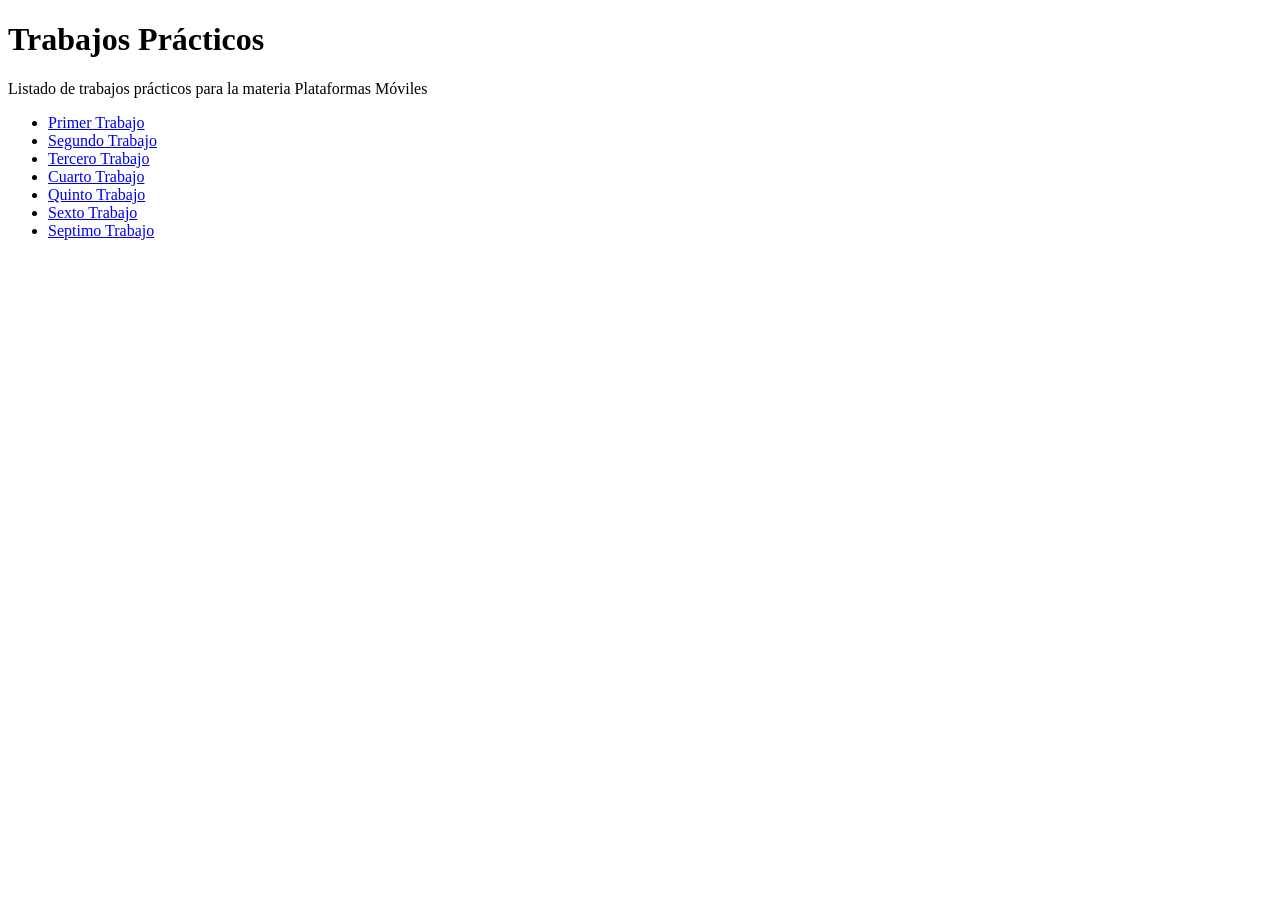
<file: index.html>
<!DOCTYPE html>
<html>
   <head>
      <title>Hola Mundo!</title>
   </head>
   <body>
     <h1>Trabajos Prácticos</h1>
     <p>Listado de trabajos prácticos para la materia Plataformas Móviles</p>
     <ul>
      <li><a href="tp-1/">Primer Trabajo</a></li>
      <li><a href="tp-2/">Segundo Trabajo</a></li>
      <li><a href="tp-3/">Tercero Trabajo</a></li>
      <li><a href="tp-4/">Cuarto Trabajo</a></li>
      <li><a href="tp-5/">Quinto Trabajo</a></li>
      <li><a href="tp-6/">Sexto Trabajo</a></li>
      <li><a href="tp-7/">Septimo Trabajo</a></li>
     </ul>
   </body>
</html>
</file>
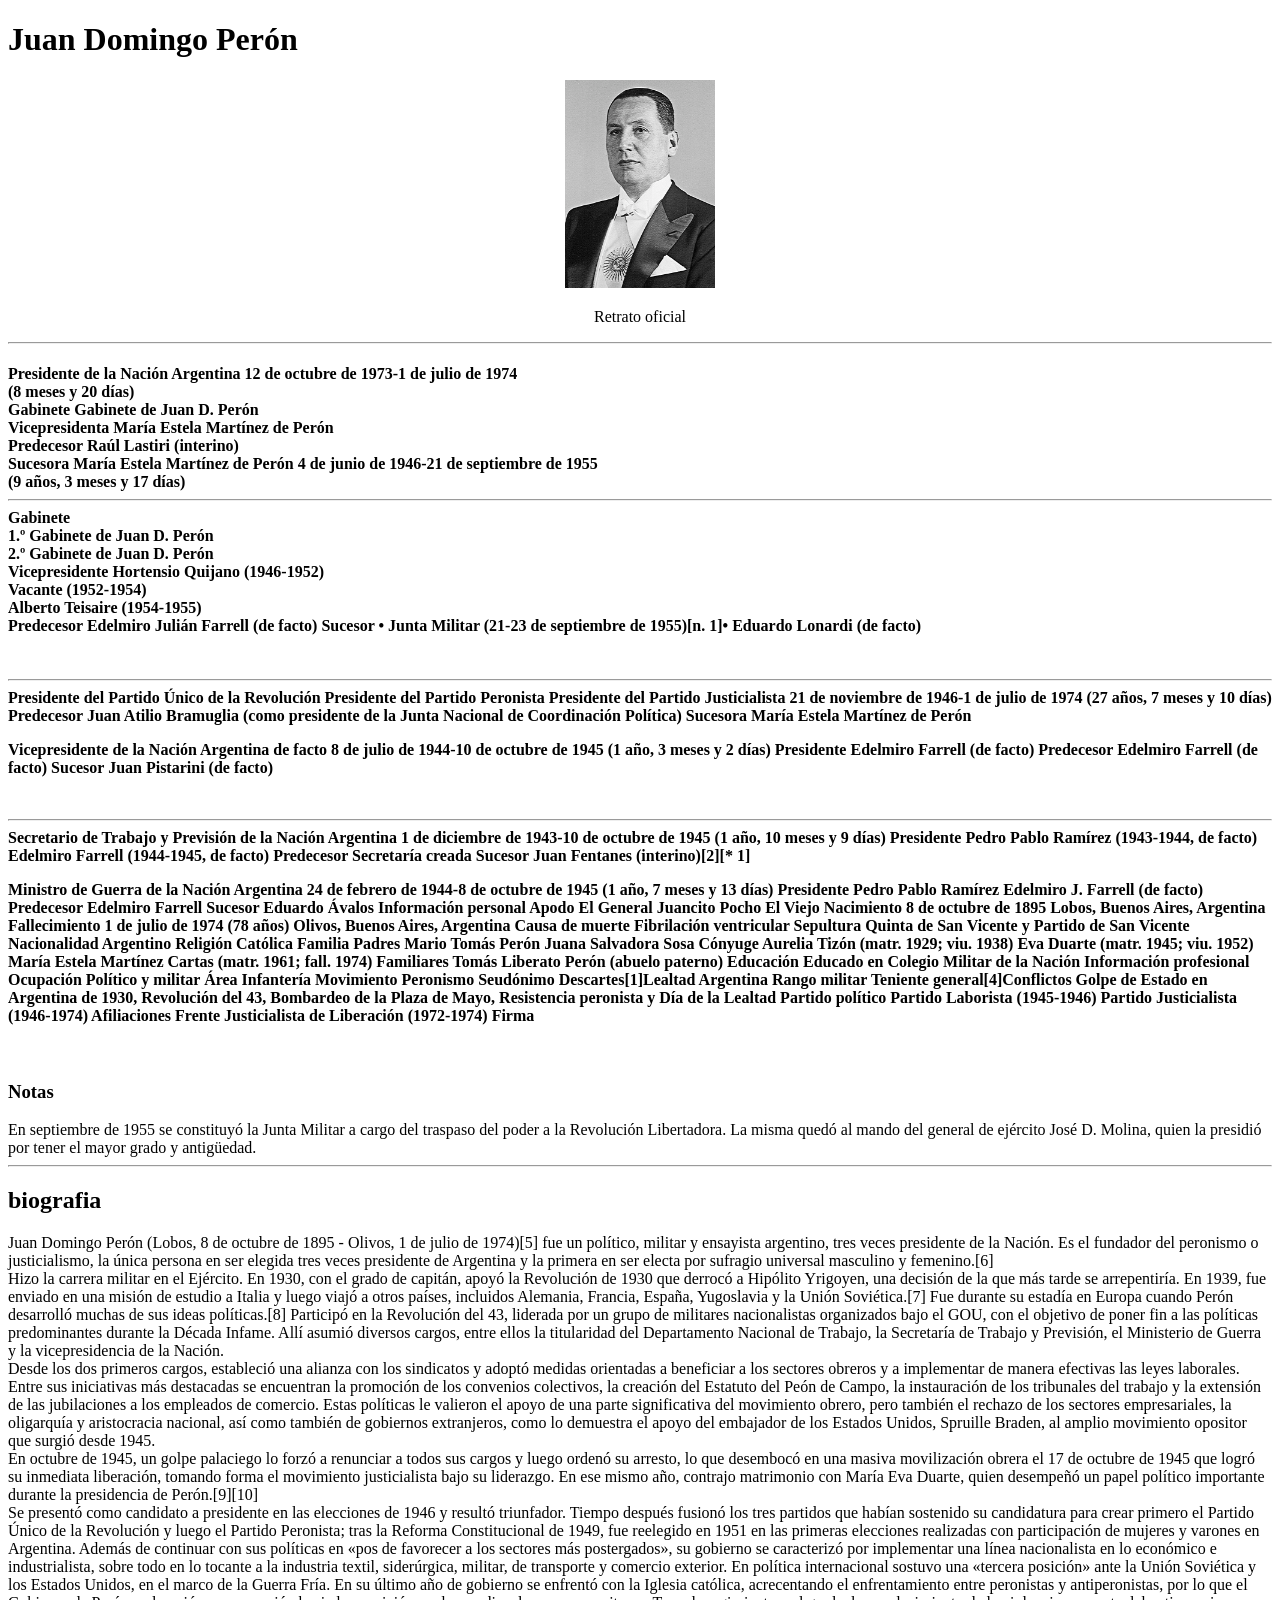
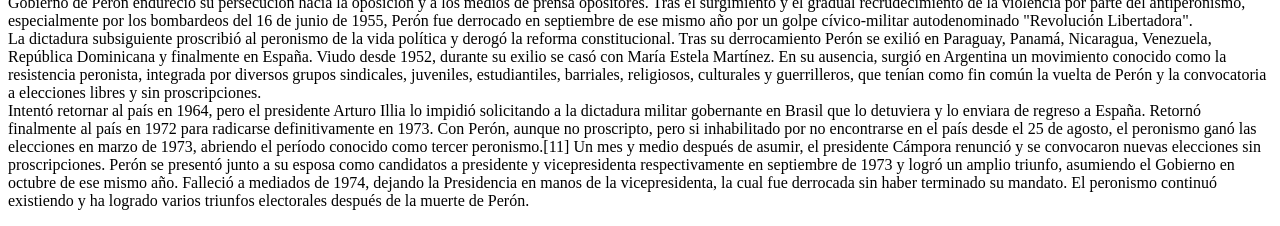
<file: tp-1/index.html>
<!DOCTYPE html>
<html lang="en">
<head>
    <title>tp1</title>

</head>
<body>
<h1>Juan Domingo Perón</h1>
<p>
 <div style="text-align: center;">
<img  src="JPeron.jpg" width="150" alt="Juan Domingo Perón Retrato oficial, 1948">
<p>Retrato oficial</p>
</div>

<hr>
<h4>Presidente de la Nación Argentina
12 de octubre de 1973-1 de julio de 1974<br>
(8 meses y 20 días)<br>
Gabinete	Gabinete de Juan D. Perón<br>
Vicepresidenta	María Estela Martínez de Perón<br>
Predecesor	Raúl Lastiri (interino)<br>
Sucesora	María Estela Martínez de Perón
4 de junio de 1946-21 de septiembre de 1955<br>
(9 años, 3 meses y 17 días)<br>
<hr>
<strong>Gabinete</strong><br>	
1.º Gabinete de Juan D. Perón<br>
2.º Gabinete de Juan D. Perón<br>
Vicepresidente	Hortensio Quijano (1946-1952)<br>
Vacante (1952-1954)<br>
Alberto Teisaire (1954-1955)<br>
Predecesor	Edelmiro Julián Farrell (de facto)
Sucesor	• Junta Militar (21-23 de septiembre de 1955)[n. 1]​
• Eduardo Lonardi (de facto)
<br><br><br><hr>
Presidente del Partido Único de la Revolución
Presidente del Partido Peronista
Presidente del Partido Justicialista
21 de noviembre de 1946-1 de julio de 1974
(27 años, 7 meses y 10 días)
Predecesor	Juan Atilio Bramuglia (como presidente de la Junta Nacional de Coordinación Política)
Sucesora	María Estela Martínez de Perón
<br><p>
Vicepresidente de la Nación Argentina
de facto
8 de julio de 1944-10 de octubre de 1945
(1 año, 3 meses y 2 días)
Presidente	Edelmiro Farrell (de facto)
Predecesor	Edelmiro Farrell (de facto)
Sucesor	Juan Pistarini (de facto)
</p><br>
<hr>Secretario de Trabajo y Previsión de la Nación Argentina
1 de diciembre de 1943-10 de octubre de 1945
(1 año, 10 meses y 9 días)
Presidente	Pedro Pablo Ramírez
(1943-1944, de facto)
Edelmiro Farrell
(1944-1945, de facto)
Predecesor	Secretaría creada
Sucesor	Juan Fentanes (interino)[2]​[* 1]​
<p>
Ministro de Guerra de la Nación Argentina
24 de febrero de 1944-8 de octubre de 1945
(1 año, 7 meses y 13 días)
Presidente	Pedro Pablo Ramírez
Edelmiro J. Farrell
(de facto)
Predecesor	Edelmiro Farrell
Sucesor	Eduardo Ávalos
Información personal
Apodo	El General
Juancito
Pocho
El Viejo
Nacimiento	8 de octubre de 1895
Lobos, Buenos Aires, Argentina
Fallecimiento	1 de julio de 1974 (78 años)
Olivos, Buenos Aires, Argentina
Causa de muerte	Fibrilación ventricular
Sepultura	Quinta de San Vicente y Partido de San Vicente
Nacionalidad	Argentino
Religión	Católica
Familia
Padres	Mario Tomás Perón
Juana Salvadora Sosa
Cónyuge	Aurelia Tizón (matr. 1929; viu. 1938)
Eva Duarte (matr. 1945; viu. 1952)
María Estela Martínez Cartas (matr. 1961; fall. 1974)
Familiares	Tomás Liberato Perón (abuelo paterno)
Educación
Educado en	Colegio Militar de la Nación
Información profesional
Ocupación	Político y militar
Área	Infantería
Movimiento	Peronismo
Seudónimo	Descartes[1]​
Lealtad	Argentina
Rango militar	 Teniente general[4]​
Conflictos	Golpe de Estado en Argentina de 1930, Revolución del 43, Bombardeo de la Plaza de Mayo, Resistencia peronista y Día de la Lealtad
Partido político	Partido Laborista (1945-1946)
Partido Justicialista (1946-1974)
Afiliaciones	Frente Justicialista de Liberación (1972-1974)
Firma<p><br>
<h3><strong>Notas</strong></h3>
 En septiembre de 1955 se constituyó la Junta Militar a cargo del traspaso del poder a la Revolución Libertadora. La misma quedó al mando del general de ejército José D. Molina, quien la presidió por tener el mayor grado y antigüedad.
</h4><hr>
<h2><strong>biografia</strong></h2>
<p>
Juan Domingo Perón (Lobos, 8 de octubre de 1895 ‑ Olivos, 1 de julio de 1974)[5]​ fue un político, militar y ensayista argentino, tres veces presidente de la Nación. Es el fundador del peronismo o justicialismo, la única persona en ser elegida tres veces presidente de Argentina y la primera en ser electa por sufragio universal masculino y femenino.[6]​
<br>
Hizo la carrera militar en el Ejército. En 1930, con el grado de capitán, apoyó la Revolución de 1930 que derrocó a Hipólito Yrigoyen, una decisión de la que más tarde se arrepentiría. En 1939, fue enviado en una misión de estudio a Italia y luego viajó a otros países, incluidos Alemania, Francia, España, Yugoslavia y la Unión Soviética.[7]​ Fue durante su estadía en Europa cuando Perón desarrolló muchas de sus ideas políticas.[8]​ Participó en la Revolución del 43, liderada por un grupo de militares nacionalistas organizados bajo el GOU, con el objetivo de poner fin a las políticas predominantes durante la Década Infame. Allí asumió diversos cargos, entre ellos la titularidad del Departamento Nacional de Trabajo, la Secretaría de Trabajo y Previsión, el Ministerio de Guerra y la vicepresidencia de la Nación.
<br>
Desde los dos primeros cargos, estableció una alianza con los sindicatos y adoptó medidas orientadas a beneficiar a los sectores obreros y a implementar de manera efectivas las leyes laborales. Entre sus iniciativas más destacadas se encuentran la promoción de los convenios colectivos, la creación del Estatuto del Peón de Campo, la instauración de los tribunales del trabajo y la extensión de las jubilaciones a los empleados de comercio. Estas políticas le valieron el apoyo de una parte significativa del movimiento obrero, pero también el rechazo de los sectores empresariales, la oligarquía y aristocracia nacional, así como también de gobiernos extranjeros, como lo demuestra el apoyo del embajador de los Estados Unidos, Spruille Braden, al amplio movimiento opositor que surgió desde 1945.
<br>
En octubre de 1945, un golpe palaciego lo forzó a renunciar a todos sus cargos y luego ordenó su arresto, lo que desembocó en una masiva movilización obrera el 17 de octubre de 1945 que logró su inmediata liberación, tomando forma el movimiento justicialista bajo su liderazgo. En ese mismo año, contrajo matrimonio con María Eva Duarte, quien desempeñó un papel político importante durante la presidencia de Perón.[9]​[10]​
<br>
Se presentó como candidato a presidente en las elecciones de 1946 y resultó triunfador. Tiempo después fusionó los tres partidos que habían sostenido su candidatura para crear primero el Partido Único de la Revolución y luego el Partido Peronista; tras la Reforma Constitucional de 1949, fue reelegido en 1951 en las primeras elecciones realizadas con participación de mujeres y varones en Argentina. Además de continuar con sus políticas en «pos de favorecer a los sectores más postergados», su gobierno se caracterizó por implementar una línea nacionalista en lo económico e industrialista, sobre todo en lo tocante a la industria textil, siderúrgica, militar, de transporte y comercio exterior. En política internacional sostuvo una «tercera posición» ante la Unión Soviética y los Estados Unidos, en el marco de la Guerra Fría. En su último año de gobierno se enfrentó con la Iglesia católica, acrecentando el enfrentamiento entre peronistas y antiperonistas, por lo que el Gobierno de Perón endureció su persecución hacia la oposición y a los medios de prensa opositores. Tras el surgimiento y el gradual recrudecimiento de la violencia por parte del antiperonismo, especialmente por los bombardeos del 16 de junio de 1955, Perón fue derrocado en septiembre de ese mismo año por un golpe cívico-militar autodenominado "Revolución Libertadora".
<br>
La dictadura subsiguiente proscribió al peronismo de la vida política y derogó la reforma constitucional. Tras su derrocamiento Perón se exilió en Paraguay, Panamá, Nicaragua, Venezuela, República Dominicana y finalmente en España. Viudo desde 1952, durante su exilio se casó con María Estela Martínez. En su ausencia, surgió en Argentina un movimiento conocido como la resistencia peronista, integrada por diversos grupos sindicales, juveniles, estudiantiles, barriales, religiosos, culturales y guerrilleros, que tenían como fin común la vuelta de Perón y la convocatoria a elecciones libres y sin proscripciones.
<br>
Intentó retornar al país en 1964, pero el presidente Arturo Illia lo impidió solicitando a la dictadura militar gobernante en Brasil que lo detuviera y lo enviara de regreso a España. Retornó finalmente al país en 1972 para radicarse definitivamente en 1973. Con Perón, aunque no proscripto, pero si inhabilitado por no encontrarse en el país desde el 25 de agosto, el peronismo ganó las elecciones en marzo de 1973, abriendo el período conocido como tercer peronismo.[11]
Un mes y medio después de asumir, el presidente Cámpora renunció y se convocaron nuevas elecciones sin proscripciones. Perón se presentó junto a su esposa como candidatos a presidente y vicepresidenta respectivamente en septiembre de 1973 y logró un amplio triunfo, asumiendo el Gobierno en octubre de ese mismo año. Falleció a mediados de 1974, dejando la Presidencia en manos de la vicepresidenta, la cual fue derrocada sin haber terminado su mandato. El peronismo continuó existiendo y ha logrado varios triunfos electorales después de la muerte de Perón.

</p>
    
</body>
</html>
</file>
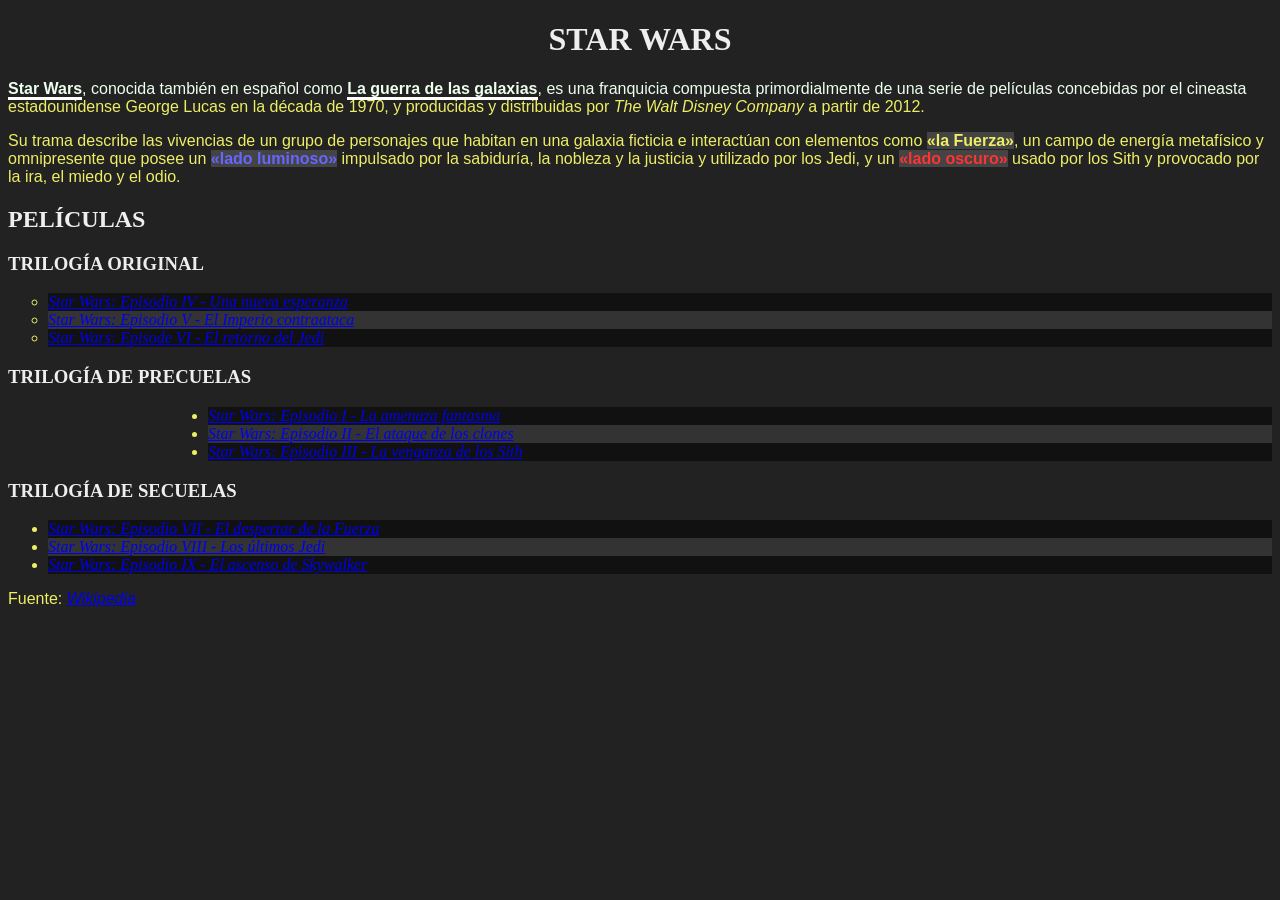
<file: tp-2/index.html>
<!DOCTYPE html>
<html>
<head>
    <meta charset="utf-8">
    <meta name="viewport" content="width=device-width, initial-scale=1">
    <link rel="stylesheet" href="style.css">
    <title>TP2 - Selectores CSS</title>
</head>
<body>
    <h1>Star Wars</h1>
    <p><strong>Star Wars</strong>, conocida también en español como <strong>La guerra de las galaxias</strong>, es una franquicia compuesta primordialmente de una serie de películas concebidas por el cineasta estadounidense George Lucas en la década de 1970, y producidas y distribuidas por <a>The Walt Disney Company</a> a partir de 2012.</p>
    <p>Su trama describe las vivencias de un grupo de personajes que habitan en una galaxia ficticia e interactúan con elementos como <span class="the-force">«la Fuerza»</span>, un campo de energía metafísico y omnipresente que posee un <span class="the-force light-side">«lado luminoso»</span> impulsado por la sabiduría, la nobleza y la justicia y utilizado por los Jedi, y un <span class="the-force dark-side">«lado oscuro»</span> usado por los Sith y provocado por la ira, el miedo y el odio.</p>
    <h2>Películas</h2>
    <h3>Trilogía Original</h3>
    <ul id="og-trilogy" class="movies-list">
        <li><a href="https://es.wikipedia.org/wiki/Star_Wars:_Episodio_IV_-_Una_nueva_esperanza">Star Wars: Episodio IV - Una nueva esperanza</a></li>
        <li><a href="https://es.wikipedia.org/wiki/Star_Wars:_Episodio_V_-_El_Imperio_contraataca">Star Wars: Episodio V - El Imperio contraataca</a></li>
        <li><a href="https://es.wikipedia.org/wiki/Star_Wars:_Episode_VI_-_Return_of_the_Jedi">Star Wars: Episode VI - El retorno del Jedi</a></li>
    </ul>
    <h3>Trilogía de precuelas</h3>
    <ul class="movies-list">
        <li><a href="https://es.wikipedia.org/wiki/Star_Wars:_Episodio_I_-_La_amenaza_fantasma">Star Wars: Episodio I - La amenaza fantasma</a></li>
        <li><a href="https://es.wikipedia.org/wiki/Star_Wars:_Episodio_II_-_El_ataque_de_los_clones">Star Wars: Episodio II - El ataque de los clones</a></li>
        <li><a href="https://es.wikipedia.org/wiki/Star_Wars:_Episodio_III_-_La_venganza_de_los_Sith">Star Wars: Episodio III - La venganza de los Sith</a></li>
    </ul>
    <h3>Trilogía de secuelas</h3>
    <ul class="movies-list">
        <li><a href="https://es.wikipedia.org/wiki/Star_Wars:_Episodio_VII_-_El_despertar_de_la_Fuerza">Star Wars: Episodio VII - El despertar de la Fuerza</a></li>
        <li><a href="https://es.wikipedia.org/wiki/Star_Wars:_Episodio_VIII_-_Los_últimos_Jedi">Star Wars: Episodio VIII - Los últimos Jedi</a></li>
        <li><a href="https://es.wikipedia.org/wiki/Star_Wars:_Episodio_IX_-_El_ascenso_de_Skywalker">Star Wars: Episodio IX - El ascenso de Skywalker</a></li>
    </ul>
    <p>Fuente: <a href="https://es.wikipedia.org/wiki/Star_Wars">Wikipedia</a></p>
</body>
</html>
</file>
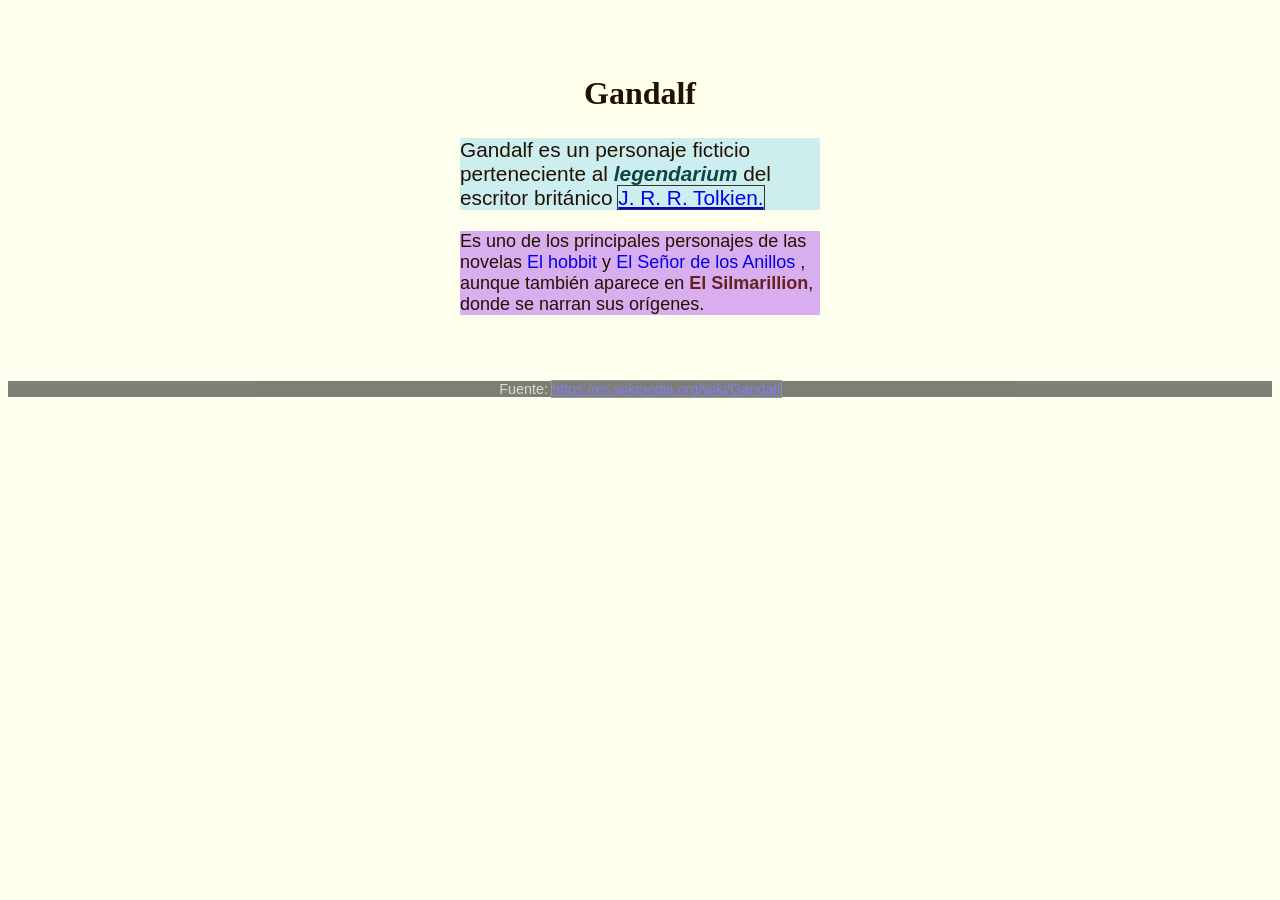
<file: tp-3/index.html>
<!DOCTYPE html>
<html lang="es">
<head>
	<meta charset="utf-8">
	<meta name="viewport" content="width=device-width, initial-scale=1">
	<title>TP3 - Especificidad CSS</title>
	<link rel="stylesheet" type="text/css" href="style.css">
</head>
<body>
	<article id="contenedor">
		<h1 class="titulo">Gandalf</h1>
		
		<p id="primer-parrafo" class="importante parrafo">
			Gandalf es un personaje ficticio perteneciente al <em>legendarium</em> del escritor británico 
            <a href="https://es.wikipedia.org/wiki/J._R._R._Tolkien">J. R. R. Tolkien.</a>
		</p>
		
		<p class="novelas parrafo">
			Es uno de los principales personajes de las novelas <a href="https://es.wikipedia.org/wiki/El_hobbit">El hobbit</a> y 
            <a href="https://es.wikipedia.org/wiki/El_Señor_de_los_Anillos">El Señor de los Anillos</a>
            , aunque también aparece en <span class="complicado" style="color: #622">El Silmarillion</span>, donde se narran sus orígenes.
		</p>
	</article>

	<p class="fuente parrafo">
		Fuente: <a href="https://es.wikipedia.org/wiki/Gandalf">https://es.wikipedia.org/wiki/Gandalf</a>
	</p>
</body>
</html>
</file>
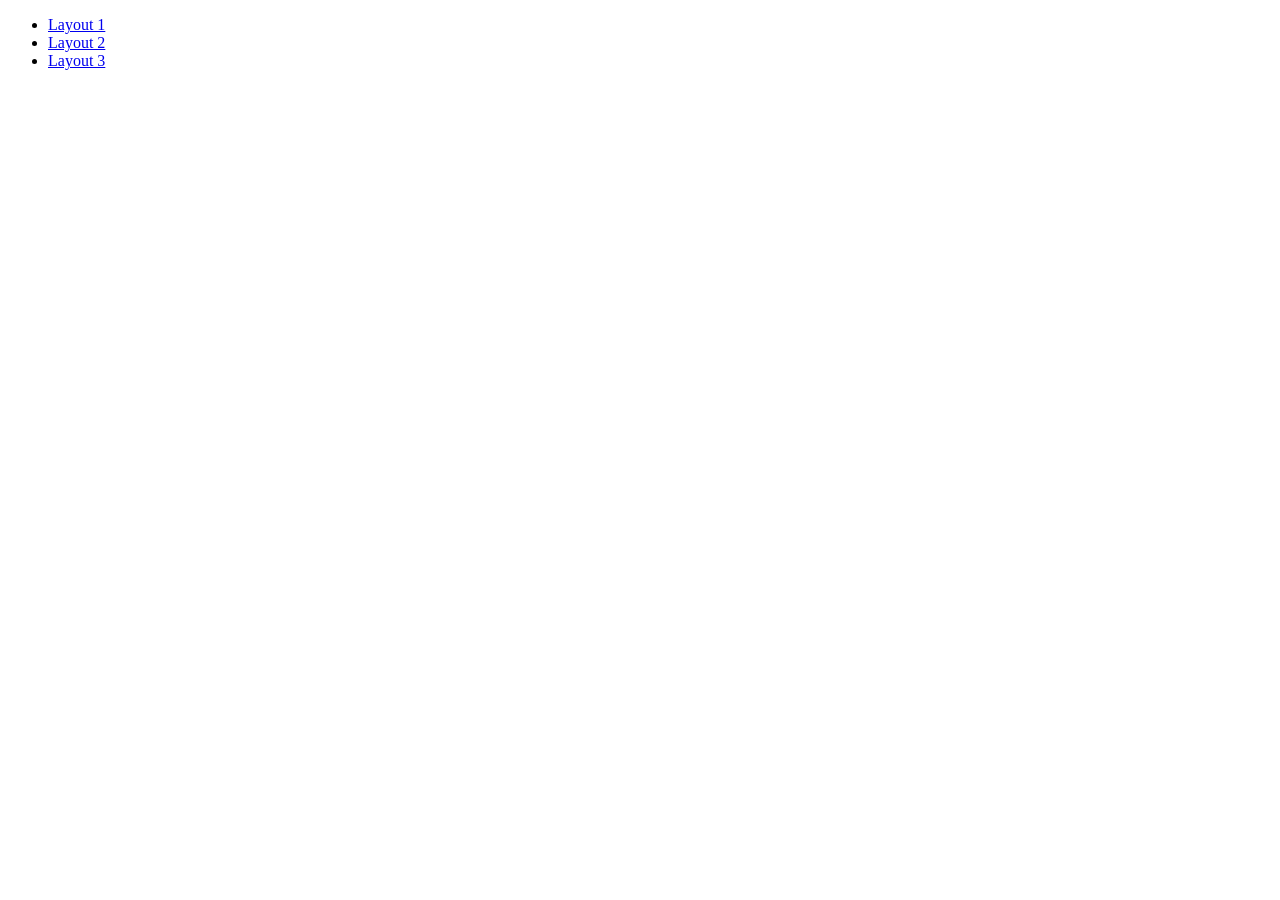
<file: tp-6/index.html>
<!DOCTYPE html>
<html lang="es">
<head>
    <meta charset="UTF-8">
    <meta name="viewport" content="width=device-width, initial-scale=1.0">
    <title>Grilla boostrap</title>
</head>
<body>
    <ul>
    <li>
        <a href="layout-1.html">Layout 1</a>
    </li>
    <li>
        <a href="layout-2.html">Layout 2</a>
    </li>
    <li>
        <a href="layout-3.html">Layout 3</a>
    </li>
</ul>
</body>
</html>
</file>
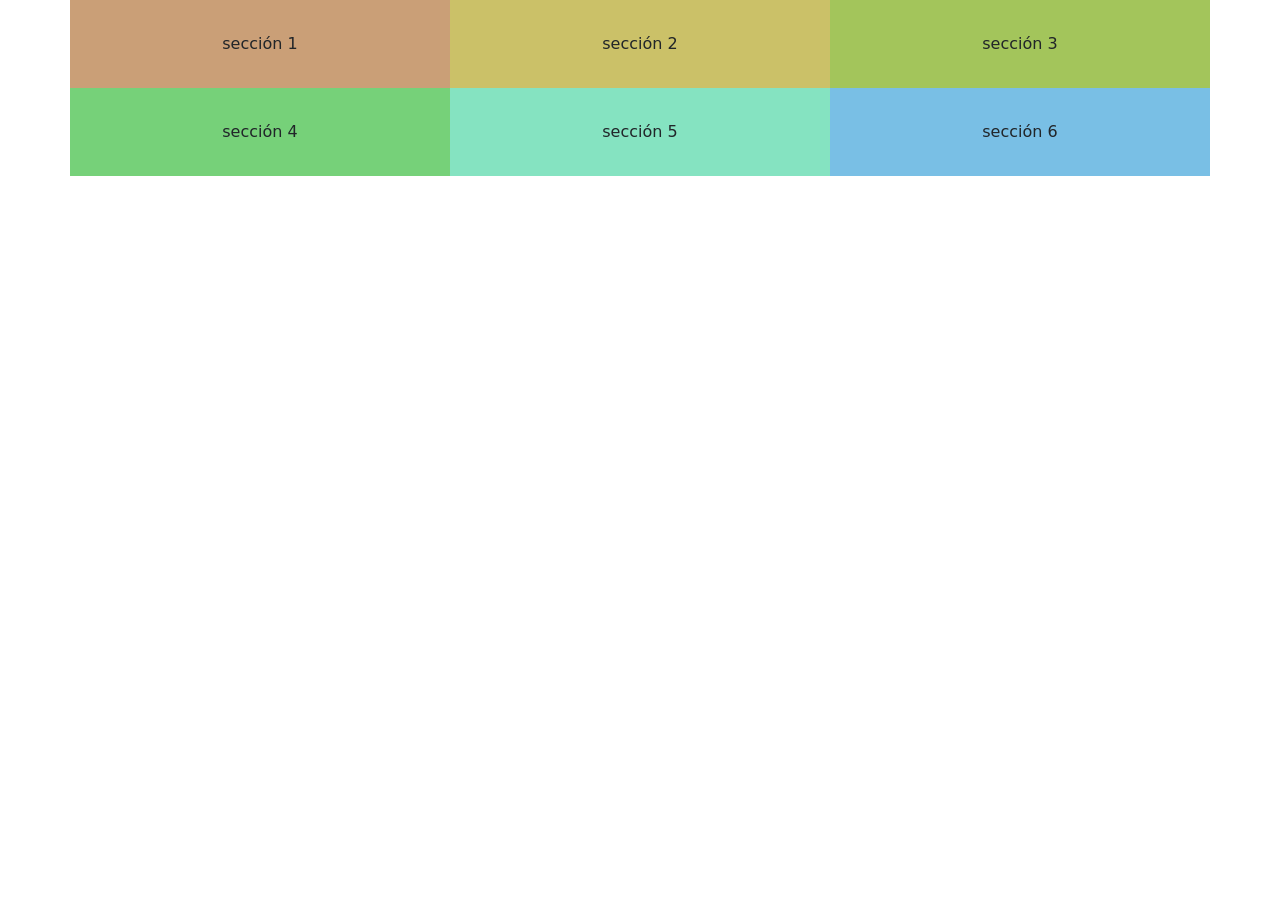
<file: tp-6/layout-1.html>
<!DOCTYPE html>
<html lang="es">
<head>
    <meta charset="UTF-8">
    <meta http-equiv="X-UA-Compatible" content="IE=edge">
    <meta name="viewport" content="width=device-width, initial-scale=1.0">
    <link href="https://cdn.jsdelivr.net/npm/bootstrap@5.3.8/dist/css/bootstrap.min.css" rel="stylesheet" integrity="sha384-sRIl4kxILFvY47J16cr9ZwB07vP4J8+LH7qKQnuqkuIAvNWLzeN8tE5YBujZqJLB" crossorigin="anonymous">
    <title>Layout 1</title>
    <style>
        .content {padding: 2em 0.5em; text-align: center;}
        .s1 {background-color: #ca9f77;}
        .s2 {background-color: #cbc168;}
        .s3 {background-color: #a3c55b;}
        .s4 {background-color: #76d179;}
        .s5 {background-color: #85e3c1;}
        .s6 {background-color: #79bfe5;}
    </style>
</head>
<body>
    <div class="container-sm g-0">
        <div class="row g-0">
            <div class="col-12 col-md-6 col-lg-4">
                <div class="content s1">sección 1</div>
            </div>
            <div class="col-12 col-md-6 col-lg-4">
                <div class="content s2">sección 2</div>
            </div>  
            <div class="col-12 col-md-6 col-lg-4">
                <div class="content s3">sección 3</div>
            </div>
            <div class="col-12 col-md-6 col-lg-4">
                <div class="content s4">sección 4</div>
            </div>
            <div class="col-12 col-md-6 col-lg-4">
                <div class="content s5">sección 5</div>
            </div>
            <div class="col-12 col-md-6 col-lg-4">
                <div class="content s6">sección 6</div>
            </div>
        </div>
    </div>

    <script src="https://cdn.jsdelivr.net/npm/bootstrap@5.3.8/dist/js/bootstrap.bundle.min.js" integrity="sha384-FKyoEForCGlyvwx9Hj09JcYn3nv7wiPVlz7YYwJrWVcXK/BmnVDxM+D2scQbITxI" crossorigin="anonymous"></script> 
</body>
</html>
</file>
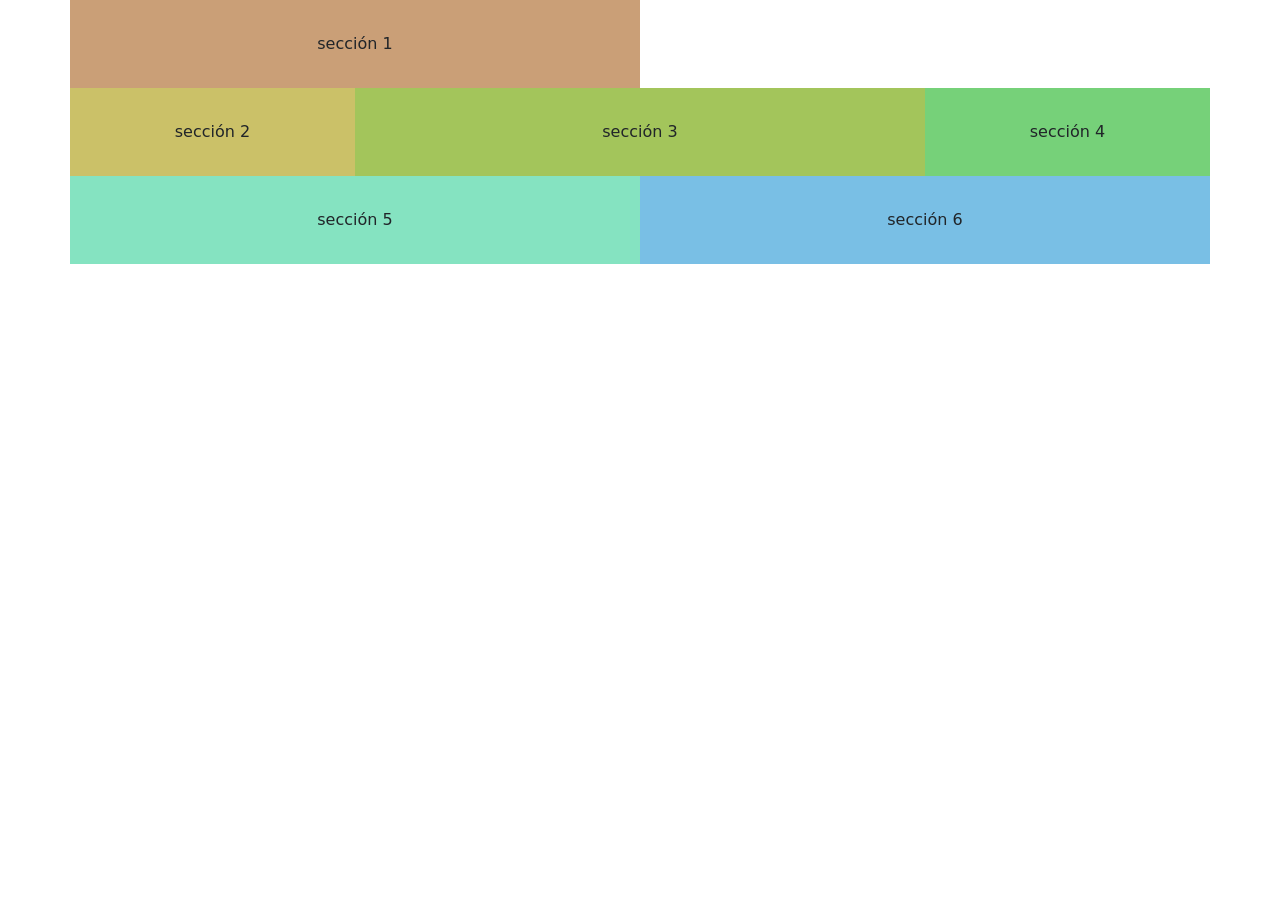
<file: tp-6/layout-2.html>
<!DOCTYPE html>
<html lang="es">
<head>
    <meta charset="UTF-8">
    <meta http-equiv="X-UA-Compatible" content="IE=edge">
    <meta name="viewport" content="width=device-width, initial-scale=1.0">
    <link href="https://cdn.jsdelivr.net/npm/bootstrap@5.3.8/dist/css/bootstrap.min.css" rel="stylesheet" integrity="sha384-sRIl4kxILFvY47J16cr9ZwB07vP4J8+LH7qKQnuqkuIAvNWLzeN8tE5YBujZqJLB" crossorigin="anonymous">
    <title>Layout N</title>
    <style>
        .content {padding: 2em 0.5em; text-align: center;}
        .s1 {background-color: #ca9f77;}
        .s2 {background-color: #cbc168;}
        .s3 {background-color: #a3c55b;}
        .s4 {background-color: #76d179;}
        .s5 {background-color: #85e3c1;}
        .s6 {background-color: #79bfe5;}
    </style>
</head>
<body>

    <div class="container-sm g-0">
        <div class="row g-0">
            <div class="col-12 col-md-6 col-lg-6">
                <div class="content s1">sección 1</div>
            </div>

            
            <div class="row g-0">
            <div class="col-12 col-md-4 col-lg-3">
                <div class="content s2">sección 2</div>
            </div>
            <div class="col-12 col-md-4 col-lg-6">
                <div class="content s3">sección 3</div>
            </div>
            <div class="col-12 col-md-4 col-lg-3">
                <div class="content s4">sección 4</div>
            </div>
            </div>

            <div class="row g-0">
            <div class="col-6 col-md-6 col-lg-6">
                <div class="content s5">sección 5</div>
            </div>
            <div class="col-6 col-md-6 col-lg-6">
                <div class="content s6">sección 6</div>
            </div>

        </div>
        </div>
        </div>
    </div>

    <script src="https://cdn.jsdelivr.net/npm/bootstrap@5.3.8/dist/js/bootstrap.bundle.min.js" integrity="sha384-FKyoEForCGlyvwx9Hj09JcYn3nv7wiPVlz7YYwJrWVcXK/BmnVDxM+D2scQbITxI" crossorigin="anonymous"></script> 
</body>
</html>
</file>
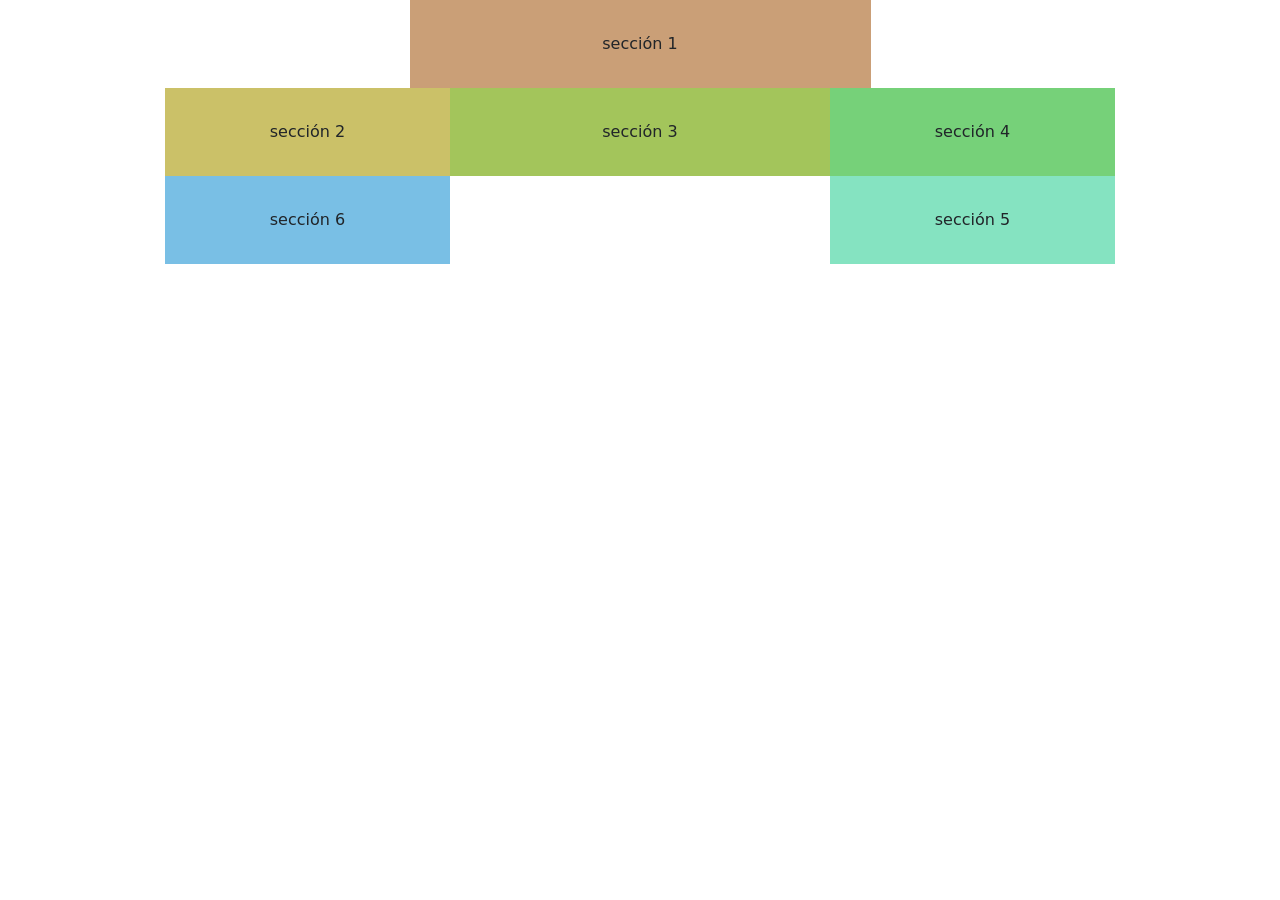
<file: tp-6/layout-3.html>
<!DOCTYPE html>
<html lang="es">
<head>
    <meta charset="UTF-8">
    <meta http-equiv="X-UA-Compatible" content="IE=edge">
    <meta name="viewport" content="width=device-width, initial-scale=1.0">

    <title>Layout N</title>

    <link href="https://cdn.jsdelivr.net/npm/bootstrap@5.3.8/dist/css/bootstrap.min.css" rel="stylesheet" integrity="sha384-sRIl4kxILFvY47J16cr9ZwB07vP4J8+LH7qKQnuqkuIAvNWLzeN8tE5YBujZqJLB" crossorigin="anonymous">

    <style>
        .content {
            padding: 2em 0.5em;
            text-align: center;
        }

        .s1 {background-color: #ca9f77;}
        .s2 {background-color: #cbc168;}
        .s3 {background-color: #a3c55b;}
        .s4 {background-color: #76d179;}
        .s5 {background-color: #85e3c1;}
        .s6 {background-color: #79bfe5;}
    </style>
</head>

<body>

    <div class="container-sm g-0">

        <div class="row justify-content-center ">

            <div class="col-12 col-sm-6 col-lg-5 ">
                <div class="content s1">sección 1</div>
            </div>

            </div>
            
        <div class="row g-0 justify-content-center">

            <div class="col-12 col-md-4 col-lg-3 order-3 order-lg-1 ">
                <div class="content s2">sección 2</div>
            </div>

            <div class="col-12 col-md-4 col-lg-4 order-2 order-lg-3">
                <div class="content s3">sección 3</div>
            </div>

            <div class="col-12  col-md-4 col-lg-3 order-1 order-lg-4">
                <div class="content s4">sección 4</div>
            </div>

        </div>

            <div class="row g-0 justify-content-center">

            <div class="col-6 col-md-6 col-lg-3 d-none d-sm-block order-1 order-lg-3">
                <div class="content s5">sección 5</div>
            </div>

                     <div class="d-none d-lg-block col-lg-4 order-2"></div>

            <div class="col-12 col-md-6 col-lg-3 order-3 order-lg-1">
                <div class="content s6">sección 6</div>
            </div>

        </div>

    </div>


    <script src="https://cdn.jsdelivr.net/npm/bootstrap@5.3.8/dist/js/bootstrap.bundle.min.js" integrity="sha384-pzjw5bZW4twKXO1Hl89dXh6D10r5d7l7k6YvH3y5p2q2q2q2q2q2q2q2q2q2q2q2q2q2q2q2q2q2q2q2q2q2q2q2q2q2q2q2q2q2q2q2q2q2q2q2q2q2q2q2q2q2q2q２" crossorigin="anonymous"></script>

</body>
</html>
</file>
<file: tp-2/style.css>
/* 1) */
body {
    background-color: #222;
    color: #ee6;
}

/* 2) */
h1{
    text-align: center;
}

/* 3) */
p{
     font-family: sans-serif;
}

/* 4) */
h1,h2,h3{
    color: #eee;
}

/* 5) */
strong{
     border-bottom: 3px solid white;
}

/* 6) */
.the-force{
    background-color: #444;
    font-weight: bold;
}

/* 7) */
.light-side{
    color: #66f;
}

.dark-side{
    color: #f33;
}

/* 8) */
#og-trilogy{
    list-style-type: circle;
}

/* 9) */
.movies-list:nth-last-of-type(2){
    padding-left: 200px;
}

/* 10) */
.movies-list:nth-last-of-type(3)li:last-child{
    margin-top: 200px;
}

/* 11) */
h1,h2,h3{
    text-transform: uppercase;
}

/* 12) */
p:first-of-type::first-line{
    color: #efe;
}
/* 13) */
h1:hover{
    color: #ee6;
}

/* 14) */
a:visited{
color: gray;
}

/* 15) */
a{
    font-style: italic;
}

/* 16) */
.movies-list li:nth-child(odd){
background-color: #111;
}

.movies-list li:nth-child(even){
background-color: #333;
}
</file>
<file: tp-3/style.css>
body {
			font-size: 18px;
			background-color: #ffe;
			color: #210;
		}

		#contenedor {
			max-width: 40ch;
			margin: 2rem auto;
			padding: 1rem;
		}

		h1 {
			font-size: 2rem;
			text-align: left;
		}

		p {
			font-family: sans-serif;
		}

		#primer-parrafo {
			font-size: 1.3rem;
			background-color: #eec;
		}

		p.importante em {
			font-weight: bold;
			color: #144;
		}

		p.novelas a {
			outline: none;
			text-decoration: none;
		}
		p.novelas a:hover {
			text-decoration: underline;
			background-color: #ccd;
		}

		body p.fuente.parrafo {
			color: #bbb !important;
			font-size: 0.9rem;
			opacity: 50%;
			text-align: center;
		}


/*actividad*/

/*1)*/
h1{
    text-align: center;
}

/*2)*/
p{
    font-family: sans-serif;
}

/*3)*/
#primer-parrafo{
    background-color: #CEE;
}

/*4)*/
em{
    color: #933;
}

/*5)*/
a{
    outline: 1px solid #333;
}

/*6)*/
.fuente.parrafo {
    opacity: 100%;
    background-color: #000;
}

/*7)*/
.novelas.parrafo{
    background-color: rgb(190, 120, 240, 0.6);

}

/*1)*/
.fuente.parrafo {
    background-color: #000;
    
}

/*2)*/
.complicado{
    color: #c62;
    font-weight: bold;
 }
</file>
